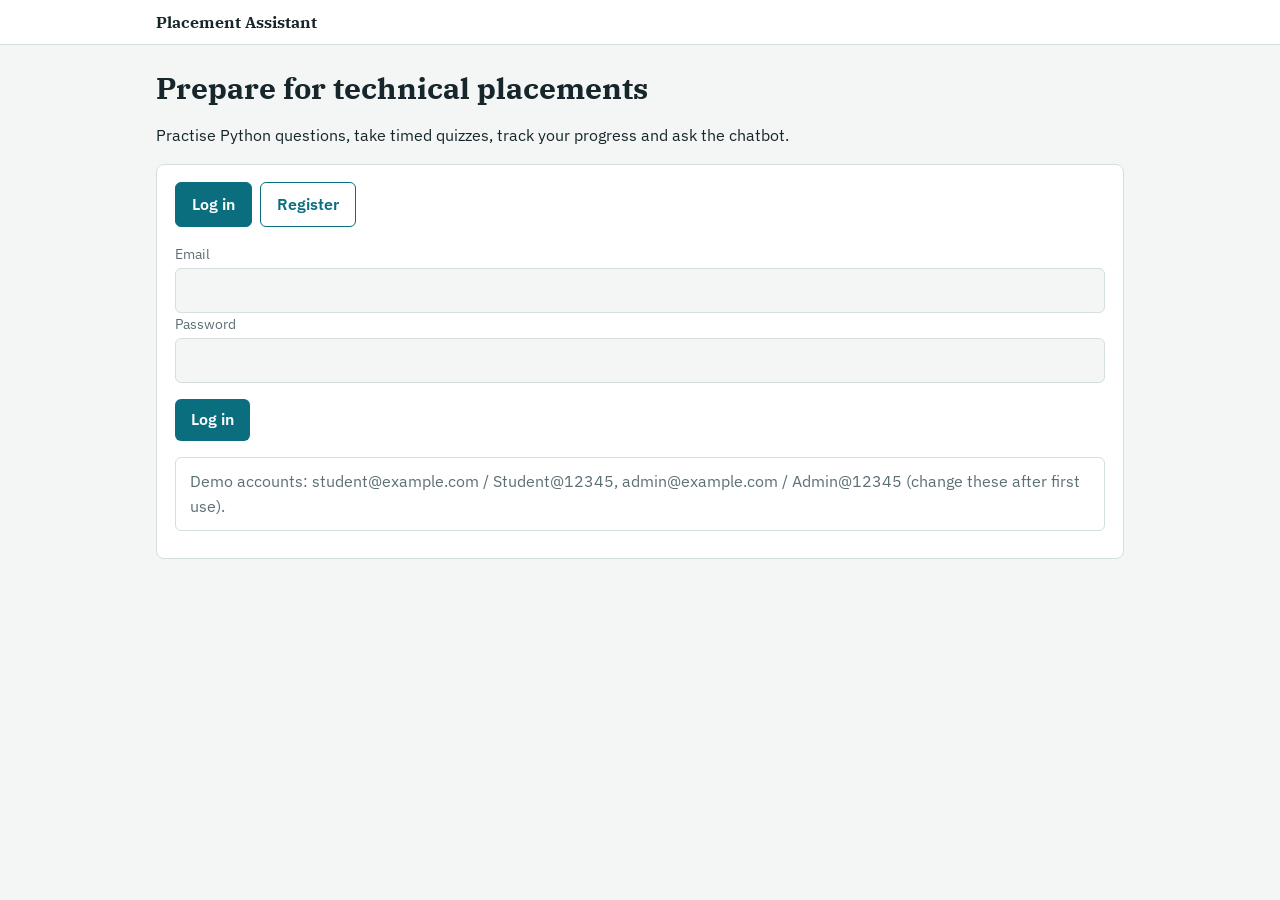
<file: smart-placement-assistant/frontend/index.html>
<!DOCTYPE html>
<html lang="en">
<head>
<meta charset="utf-8">
<meta name="viewport" content="width=device-width, initial-scale=1">
<title>Log in | Placement Assistant</title>
<link rel="preconnect" href="https://fonts.googleapis.com">
<link rel="stylesheet" href="https://fonts.googleapis.com/css2?family=IBM+Plex+Sans:wght@400;600&family=IBM+Plex+Serif:wght@600&display=swap">
<link rel="icon" href="data:,">
<link rel="stylesheet" href="style.css">
</head>
<body data-page="login">
<header class="nav" id="nav"></header>
<main>
<h1>Prepare for technical placements</h1><p>Practise Python questions, take timed quizzes, track your progress and ask the chatbot.</p><div class="panel" id="box"></div>
</main>
<script src="app.js"></script>
</body>
</html>
</file>
<file: smart-placement-assistant/frontend/style.css>
:root{--bg:#f3f6f5;--surface:#fff;--ink:#17262b;--muted:#5c6f75;--line:#d5dfdd;--accent:#0b6e7f;--accent-ink:#fff;--ok:#2a7a4b;--bad:#b3392f;--warn:#9a6700;--radius:8px}
@media(prefers-color-scheme:dark){:root{--bg:#10191c;--surface:#172328;--ink:#e6efef;--muted:#9bb0b5;--line:#2a3c42;--accent:#4cc0d3;--accent-ink:#06242a;--ok:#6fcf97;--bad:#ff8a80;--warn:#e0b252}}
*{box-sizing:border-box}
body{margin:0;background:var(--bg);color:var(--ink);font:16px/1.55 "IBM Plex Sans",system-ui,-apple-system,"Segoe UI",sans-serif}
h1,h2,h3{font-family:"IBM Plex Serif",Georgia,serif;line-height:1.25;margin:0 0 .5rem}
h1{font-size:1.9rem}h2{font-size:1.3rem}h3{font-size:1.1rem}
a{color:var(--accent)}
:focus-visible{outline:3px solid var(--accent);outline-offset:2px}
header.nav{background:var(--surface);border-bottom:1px solid var(--line);position:sticky;top:0;z-index:5}
header.nav .in{max-width:1000px;margin:auto;padding:.6rem 1rem;display:flex;gap:1rem;align-items:center;flex-wrap:wrap}
.brand{font-family:"IBM Plex Serif",Georgia,serif;font-weight:700;margin-right:auto;text-decoration:none;color:var(--ink)}
.nav a.link{text-decoration:none;color:var(--muted);padding:.25rem .1rem;border-bottom:2px solid transparent}
.nav a.link.on{color:var(--ink);border-color:var(--accent)}
main{max-width:1000px;margin:1.5rem auto;padding:0 1rem}
.panel{background:var(--surface);border:1px solid var(--line);border-radius:var(--radius);padding:1.1rem;margin-bottom:1rem}
.row{display:flex;gap:.75rem;flex-wrap:wrap;align-items:end}
.row>*{flex:1 1 150px}
label{display:block;font-size:.9rem;color:var(--muted);margin-bottom:.2rem}
input,select,textarea,button{font:inherit;color:inherit}
input,select,textarea{width:100%;padding:.55rem .65rem;border:1px solid var(--line);border-radius:6px;background:var(--bg)}
textarea{min-height:130px;font-family:ui-monospace,Consolas,monospace;font-size:.9rem}
button,.btn{background:var(--accent);color:var(--accent-ink);border:0;border-radius:6px;padding:.55rem 1rem;cursor:pointer;text-decoration:none;display:inline-block;font-weight:600}
button.ghost,.btn.ghost{background:transparent;color:var(--accent);border:1px solid var(--accent)}
button.danger{background:var(--bad);color:#fff}
button:disabled{opacity:.55;cursor:not-allowed}
.q{display:flex;justify-content:space-between;gap:1rem;align-items:center;padding:.8rem 0;border-bottom:1px solid var(--line)}
.q:last-child{border:0}
.q a{font-weight:600;text-decoration:none}
.badge{display:inline-block;font-size:.8rem;padding:.05rem .55rem;border-radius:999px;border:1px solid var(--line);color:var(--muted);margin-right:.3rem}
.badge.Beginner{color:var(--ok);border-color:var(--ok)}.badge.Intermediate{color:var(--warn);border-color:var(--warn)}.badge.Advanced{color:var(--bad);border-color:var(--bad)}
pre{background:var(--bg);border:1px solid var(--line);border-radius:6px;padding:.7rem;overflow:auto;white-space:pre-wrap;margin:.3rem 0 1rem}
.msg{padding:.7rem .9rem;border-radius:6px;margin:.6rem 0;border:1px solid var(--line)}
.msg.error{border-color:var(--bad);color:var(--bad)}.msg.ok{border-color:var(--ok);color:var(--ok)}.msg.info{color:var(--muted)}
.opt{display:flex;gap:.6rem;align-items:center;padding:.55rem .7rem;border:1px solid var(--line);border-radius:6px;margin:.4rem 0;cursor:pointer}
.opt input{width:auto}.opt.right{border-color:var(--ok)}.opt.wrong{border-color:var(--bad)}
.stats{display:grid;grid-template-columns:repeat(auto-fit,minmax(150px,1fr));gap:.75rem;margin-bottom:1rem}
.stat{background:var(--surface);border:1px solid var(--line);border-radius:var(--radius);padding:.8rem}
.stat b{font-size:1.6rem;display:block;font-family:"IBM Plex Serif",Georgia,serif}.stat span{color:var(--muted);font-size:.9rem}
.bar{height:10px;background:var(--bg);border:1px solid var(--line);border-radius:99px;overflow:hidden}.bar i{display:block;height:100%;background:var(--accent)}
table{width:100%;border-collapse:collapse}th,td{text-align:left;padding:.45rem .4rem;border-bottom:1px solid var(--line);font-size:.92rem}
.chat{height:380px;overflow:auto;display:flex;flex-direction:column;gap:.5rem}
.bubble{max-width:80%;padding:.55rem .8rem;border-radius:12px;border:1px solid var(--line)}
.bubble.me{align-self:flex-end;background:var(--accent);color:var(--accent-ink);border-color:var(--accent)}.bubble.bot{align-self:flex-start;background:var(--bg)}
.chips{display:flex;gap:.4rem;flex-wrap:wrap;margin:.6rem 0}.chips button{padding:.25rem .7rem;font-weight:400}
.timer{font-variant-numeric:tabular-nums;font-weight:700}.timer.low{color:var(--bad)}
.tabs{display:flex;gap:.5rem;margin-bottom:1rem}.tabs button.on{background:var(--accent);color:var(--accent-ink)}.tabs button{background:transparent;color:var(--accent);border:1px solid var(--accent)}
@media(prefers-reduced-motion:no-preference){.bar i{transition:width .4s}}
</file>
